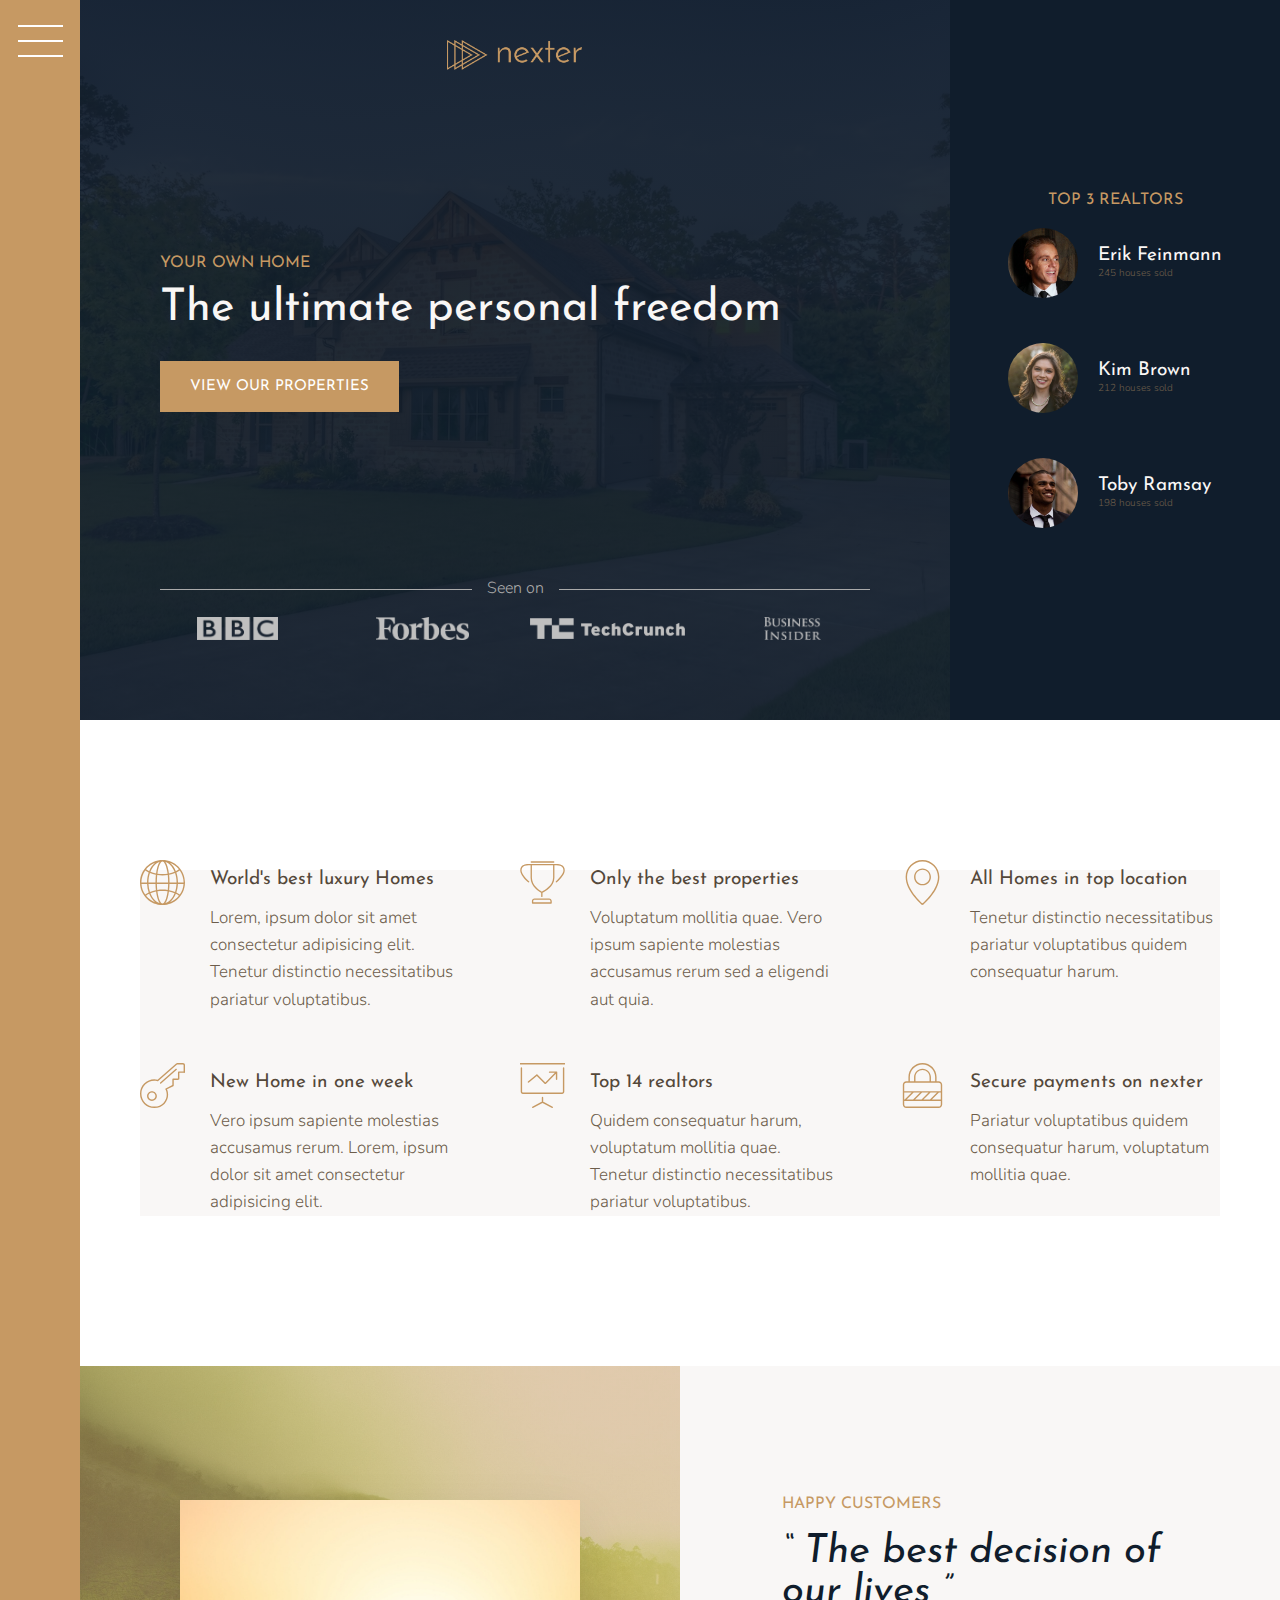
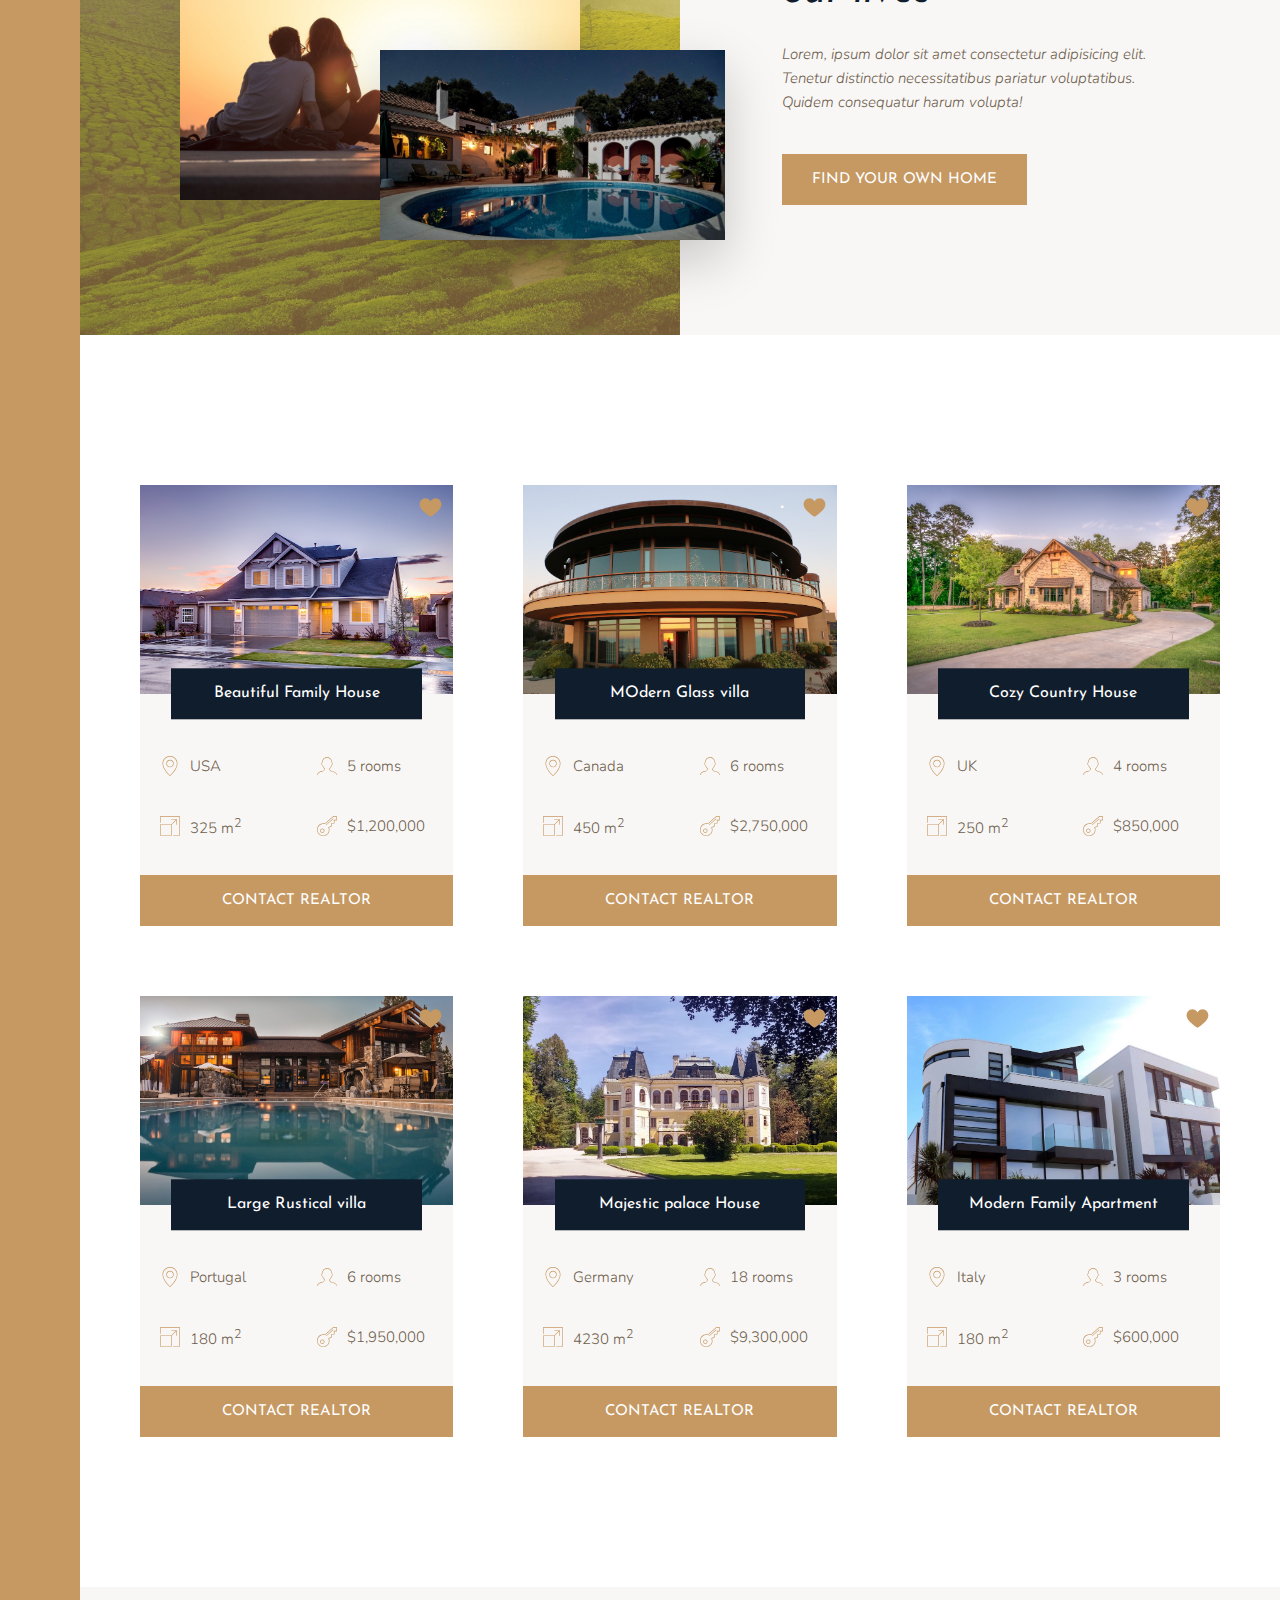
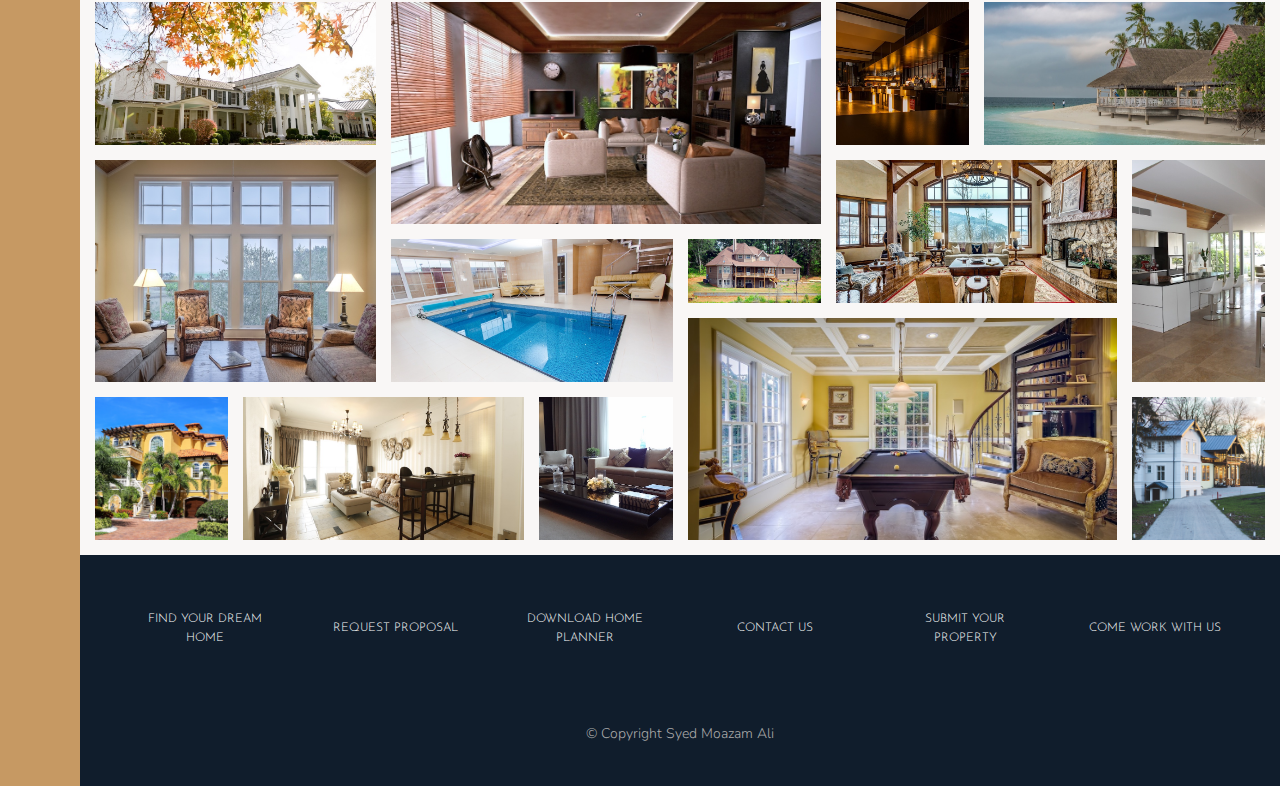
<file: index.html>
<!DOCTYPE html>
<html lang="en">
  <head>
    <meta charset="UTF-8" />
    <meta http-equiv="X-UA-Compatible" content="IE=edge" />
    <meta name="viewport" content="width=device-width, initial-scale=1.0" />
    <link
      href="https://fonts.googleapis.com/css2?family=Josefin+Sans:ital,wght@0,300;0,400;1,400&family=Nunito:ital,wght@0,300;1,300&family=Source+Sans+Pro:ital,wght@0,300;0,600;0,700;1,300&display=swap"
      rel="stylesheet"
    />
    <link rel="stylesheet" href="css/main.css" />
    <title>Nexter &mdash; Project</title>
  </head>
  <body class="container">
    <div class="sidebar">
      <button class="nav-btn"></button>
    </div>
    <header class="header">
      <img src="img/logo.png" alt="logo" class="header__logo" />
      <h3 class="heading-3">Your own Home</h3>
      <h1 class="heading-1 heading-1--light">The ultimate personal freedom</h1>
      <button class="btn header--btn">View our properties</button>
      <div class="header__seenon-text">Seen on</div>
      <div class="header__seenon-logos">
        <img src="img/logo-bbc.png" alt="Seen on 1" />
        <img src="img/logo-forbes.png" alt="Seen on 2" />
        <img src="img/logo-techcrunch.png" alt="Seen on 3" />
        <img src="img/logo-bi.png" alt="Seen on 4" />
      </div>
    </header>
    <div class="realtors">
      <h3 class="heading-3">Top 3 Realtors</h3>
      <div class="realtors--list">
        <img
          src="img/realtor-1.jpeg"
          alt="Realtor image"
          class="realtors--img"
        />
        <div class="realtors--details">
          <h4 class="heading-4 heading-4--light">Erik Feinmann</h4>
          <p class="realtors--sold">245 houses sold</p>
        </div>
        <img
          src="img/realtor-2.jpeg"
          alt="Realtor image"
          class="realtors--img"
        />
        <div class="realtors--details">
          <h4 class="heading-4 heading-4--light">Kim Brown</h4>
          <p class="realtors--sold">212 houses sold</p>
        </div>
        <img
          src="img/realtor-3.jpeg"
          alt="Realtor image"
          class="realtors--img"
        />
        <div class="realtors--details">
          <h4 class="heading-4 heading-4--light">Toby Ramsay</h4>
          <p class="realtors--sold">198 houses sold</p>
        </div>
      </div>
    </div>
    <section class="features">
      <div class="feature">
        <svg class="feature__icon">
          <use xlink:href="img/sprite.svg#icon-global"></use>
        </svg>
        <h4 class="heading-4 heading-4--dark">World's best luxury Homes</h4>
        <p class="feature-text">
          Lorem, ipsum dolor sit amet consectetur adipisicing elit. Tenetur
          distinctio necessitatibus pariatur voluptatibus.
        </p>
      </div>

      <div class="feature">
        <svg class="feature__icon">
          <use xlink:href="img/sprite.svg#icon-trophy"></use>
        </svg>
        <h4 class="heading-4 heading-4--dark">Only the best properties</h4>
        <p class="feature-text">
          Voluptatum mollitia quae. Vero ipsum sapiente molestias accusamus
          rerum sed a eligendi aut quia.
        </p>
      </div>
      <div class="feature">
        <svg class="feature__icon">
          <use xlink:href="img/sprite.svg#icon-map-pin"></use>
        </svg>
        <h4 class="heading-4 heading-4--dark">All Homes in top location</h4>
        <p class="feature-text">
          Tenetur distinctio necessitatibus pariatur voluptatibus quidem
          consequatur harum.
        </p>
      </div>
      <div class="feature">
        <svg class="feature__icon">
          <use xlink:href="img/sprite.svg#icon-key"></use>
        </svg>
        <h4 class="heading-4 heading-4--dark">New Home in one week</h4>
        <p class="feature-text">
          Vero ipsum sapiente molestias accusamus rerum. Lorem, ipsum dolor sit
          amet consectetur adipisicing elit.
        </p>
      </div>
      <div class="feature">
        <svg class="feature__icon">
          <use xlink:href="img/sprite.svg#icon-presentation"></use>
        </svg>
        <h4 class="heading-4 heading-4--dark">Top 14 realtors</h4>
        <p class="feature-text">
          Quidem consequatur harum, voluptatum mollitia quae. Tenetur distinctio
          necessitatibus pariatur voluptatibus.
        </p>
      </div>
      <div class="feature">
        <svg class="feature__icon">
          <use xlink:href="img/sprite.svg#icon-lock"></use>
        </svg>
        <h4 class="heading-4 heading-4--dark">Secure payments on nexter</h4>
        <p class="feature-text">
          Pariatur voluptatibus quidem consequatur harum, voluptatum mollitia
          quae.
        </p>
      </div>
    </section>
    <div class="story__pictures">
      <img
        src="img/story-1.jpeg"
        alt="commplete with new house"
        class="story__img--1"
      />
      <img src="img/story-2.jpeg" alt=" New house" class="story__img--2" />
    </div>
    <div class="story__content">
      <h3 class="heading-3 mb-sm">Happy Customers</h3>
      <h2 class="heading-2 mb-md story-heading">
        &ldquo; The best decision of our lives &rdquo;
      </h2>
      <p class="story_text">
        Lorem, ipsum dolor sit amet consectetur adipisicing elit. Tenetur
        distinctio necessitatibus pariatur voluptatibus. Quidem consequatur
        harum volupta!
      </p>
      <button class="btn">Find your own home</button>
    </div>
    <section class="homes">
      <div class="home">
        <img src="img/house-1.jpeg" alt="house 1" class="home__img" />
        <svg class="home__like">
          <use xlink:href="img/sprite.svg#icon-heart-full"></use>
        </svg>
        <h5 class="home__name">Beautiful Family House</h5>
        <div class="home__location">
          <svg>
            <use xlink:href="img/sprite.svg#icon-map-pin"></use>
          </svg>
          <p>USA</p>
        </div>
        <div class="home__rooms">
          <svg>
            <use xlink:href="img/sprite.svg#icon-profile-male"></use>
          </svg>
          <p>5 rooms</p>
        </div>
        <div class="home__area">
          <svg>
            <use xlink:href="img/sprite.svg#icon-expand"></use>
          </svg>
          <p>325 m<sup>2</sup></p>
        </div>
        <div class="home__price">
          <svg>
            <use xlink:href="img/sprite.svg#icon-key"></use>
          </svg>
          <p>$1,200,000</p>
        </div>
        <button class="btn home__button">Contact Realtor</button>
      </div>
      <div class="home">
        <img src="img/house-2.jpeg" alt="house 2" class="home__img" />
        <svg class="home__like">
          <use xlink:href="img/sprite.svg#icon-heart-full"></use>
        </svg>
        <h5 class="home__name">MOdern Glass villa</h5>
        <div class="home__location">
          <svg>
            <use xlink:href="img/sprite.svg#icon-map-pin"></use>
          </svg>
          <p>Canada</p>
        </div>
        <div class="home__rooms">
          <svg>
            <use xlink:href="img/sprite.svg#icon-profile-male"></use>
          </svg>
          <p>6 rooms</p>
        </div>
        <div class="home__area">
          <svg>
            <use xlink:href="img/sprite.svg#icon-expand"></use>
          </svg>
          <p>450 m<sup>2</sup></p>
        </div>
        <div class="home__price">
          <svg>
            <use xlink:href="img/sprite.svg#icon-key"></use>
          </svg>
          <p>$2,750,000</p>
        </div>
        <button class="btn home__button">Contact Realtor</button>
      </div>
      <div class="home">
        <img src="img/house-3.jpeg" alt="house 3" class="home__img" />
        <svg class="home__like">
          <use xlink:href="img/sprite.svg#icon-heart-full"></use>
        </svg>
        <h5 class="home__name">Cozy Country House</h5>
        <div class="home__location">
          <svg>
            <use xlink:href="img/sprite.svg#icon-map-pin"></use>
          </svg>
          <p>UK</p>
        </div>
        <div class="home__rooms">
          <svg>
            <use xlink:href="img/sprite.svg#icon-profile-male"></use>
          </svg>
          <p>4 rooms</p>
        </div>
        <div class="home__area">
          <svg>
            <use xlink:href="img/sprite.svg#icon-expand"></use>
          </svg>
          <p>250 m<sup>2</sup></p>
        </div>
        <div class="home__price">
          <svg>
            <use xlink:href="img/sprite.svg#icon-key"></use>
          </svg>
          <p>$850,000</p>
        </div>
        <button class="btn home__button">Contact Realtor</button>
      </div>
      <div class="home">
        <img src="img/house-4.jpeg" alt="house 4" class="home__img" />
        <svg class="home__like">
          <use xlink:href="img/sprite.svg#icon-heart-full"></use>
        </svg>
        <h5 class="home__name">Large Rustical villa</h5>
        <div class="home__location">
          <svg>
            <use xlink:href="img/sprite.svg#icon-map-pin"></use>
          </svg>
          <p>Portugal</p>
        </div>
        <div class="home__rooms">
          <svg>
            <use xlink:href="img/sprite.svg#icon-profile-male"></use>
          </svg>
          <p>6 rooms</p>
        </div>
        <div class="home__area">
          <svg>
            <use xlink:href="img/sprite.svg#icon-expand"></use>
          </svg>
          <p>180 m<sup>2</sup></p>
        </div>
        <div class="home__price">
          <svg>
            <use xlink:href="img/sprite.svg#icon-key"></use>
          </svg>
          <p>$1,950,000</p>
        </div>
        <button class="btn home__button">Contact Realtor</button>
      </div>
      <div class="home">
        <img src="img/house-5.jpeg" alt="house 5" class="home__img" />
        <svg class="home__like">
          <use xlink:href="img/sprite.svg#icon-heart-full"></use>
        </svg>
        <h5 class="home__name">Majestic palace House</h5>
        <div class="home__location">
          <svg>
            <use xlink:href="img/sprite.svg#icon-map-pin"></use>
          </svg>
          <p>Germany</p>
        </div>
        <div class="home__rooms">
          <svg>
            <use xlink:href="img/sprite.svg#icon-profile-male"></use>
          </svg>
          <p>18 rooms</p>
        </div>
        <div class="home__area">
          <svg>
            <use xlink:href="img/sprite.svg#icon-expand"></use>
          </svg>
          <p>4230 m<sup>2</sup></p>
        </div>
        <div class="home__price">
          <svg>
            <use xlink:href="img/sprite.svg#icon-key"></use>
          </svg>
          <p>$9,300,000</p>
        </div>
        <button class="btn home__button">Contact Realtor</button>
      </div>
      <div class="home">
        <img src="img/house-6.jpeg" alt="house 6" class="home__img" />
        <svg class="home__like">
          <use xlink:href="img/sprite.svg#icon-heart-full"></use>
        </svg>
        <h5 class="home__name">Modern Family Apartment</h5>
        <div class="home__location">
          <svg>
            <use xlink:href="img/sprite.svg#icon-map-pin"></use>
          </svg>
          <p>Italy</p>
        </div>
        <div class="home__rooms">
          <svg>
            <use xlink:href="img/sprite.svg#icon-profile-male"></use>
          </svg>
          <p>3 rooms</p>
        </div>
        <div class="home__area">
          <svg>
            <use xlink:href="img/sprite.svg#icon-expand"></use>
          </svg>
          <p>180 m<sup>2</sup></p>
        </div>
        <div class="home__price">
          <svg>
            <use xlink:href="img/sprite.svg#icon-key"></use>
          </svg>
          <p>$600,000</p>
        </div>
        <button class="btn home__button">Contact Realtor</button>
      </div>
    </section>
    <section class="gallery">
      <figure class="gallery__item gallery__item--1">
        <img src="img/gal-1.jpeg" alt="Gallery image 1" class="gallery__img" />
      </figure>
      <figure class="gallery__item gallery__item--2">
        <img src="img/gal-2.jpeg" alt="Gallery image 2" class="gallery__img" />
      </figure>
      <figure class="gallery__item gallery__item--3">
        <img src="img/gal-3.jpeg" alt="Gallery image 3" class="gallery__img" />
      </figure>
      <figure class="gallery__item gallery__item--4">
        <img src="img/gal-4.jpeg" alt="Gallery image 4" class="gallery__img" />
      </figure>
      <figure class="gallery__item gallery__item--5">
        <img src="img/gal-5.jpeg" alt="Gallery image 5" class="gallery__img" />
      </figure>
      <figure class="gallery__item gallery__item--6">
        <img src="img/gal-6.jpeg" alt="Gallery image 6" class="gallery__img" />
      </figure>
      <figure class="gallery__item gallery__item--7">
        <img src="img/gal-7.jpeg" alt="Gallery image 7" class="gallery__img" />
      </figure>
      <figure class="gallery__item gallery__item--8">
        <img src="img/gal-8.jpeg" alt="Gallery image 8" class="gallery__img" />
      </figure>
      <figure class="gallery__item gallery__item--9">
        <img src="img/gal-9.jpeg" alt="Gallery image 9" class="gallery__img" />
      </figure>
      <figure class="gallery__item gallery__item--10">
        <img
          src="img/gal-10.jpeg"
          alt="Gallery image 10"
          class="gallery__img"
        />
      </figure>
      <figure class="gallery__item gallery__item--11">
        <img
          src="img/gal-11.jpeg"
          alt="Gallery image 11"
          class="gallery__img"
        />
      </figure>
      <figure class="gallery__item gallery__item--12">
        <img
          src="img/gal-12.jpeg"
          alt="Gallery image 12"
          class="gallery__img"
        />
      </figure>
      <figure class="gallery__item gallery__item--13">
        <img
          src="img/gal-13.jpeg"
          alt="Gallery image 13"
          class="gallery__img"
        />
      </figure>
      <figure class="gallery__item gallery__item--14">
        <img
          src="img/gal-14.jpeg"
          alt="Gallery image 14"
          class="gallery__img"
        />
      </figure>
    </section>
    <footer class="footer">
      <ul class="nav">
        <li class="nav__item">
          <a href="#" class="nav__link">Find Your Dream Home</a>
        </li>
        <li class="nav__item">
          <a href="#" class="nav__link">REquest Proposal</a>
        </li>
        <li class="nav__item">
          <a href="#" class="nav__link">Download Home Planner</a>
        </li>
        <li class="nav__item"><a href="#" class="nav__link">Contact us</a></li>
        <li class="nav__item">
          <a href="#" class="nav__link">Submit Your Property</a>
        </li>
        <li class="nav__item">
          <a href="#" class="nav__link">Come work with us</a>
        </li>
      </ul>
      <p class="copyright">&copy; Copyright Syed Moazam Ali</p>
    </footer>
  </body>
</html>
</file>
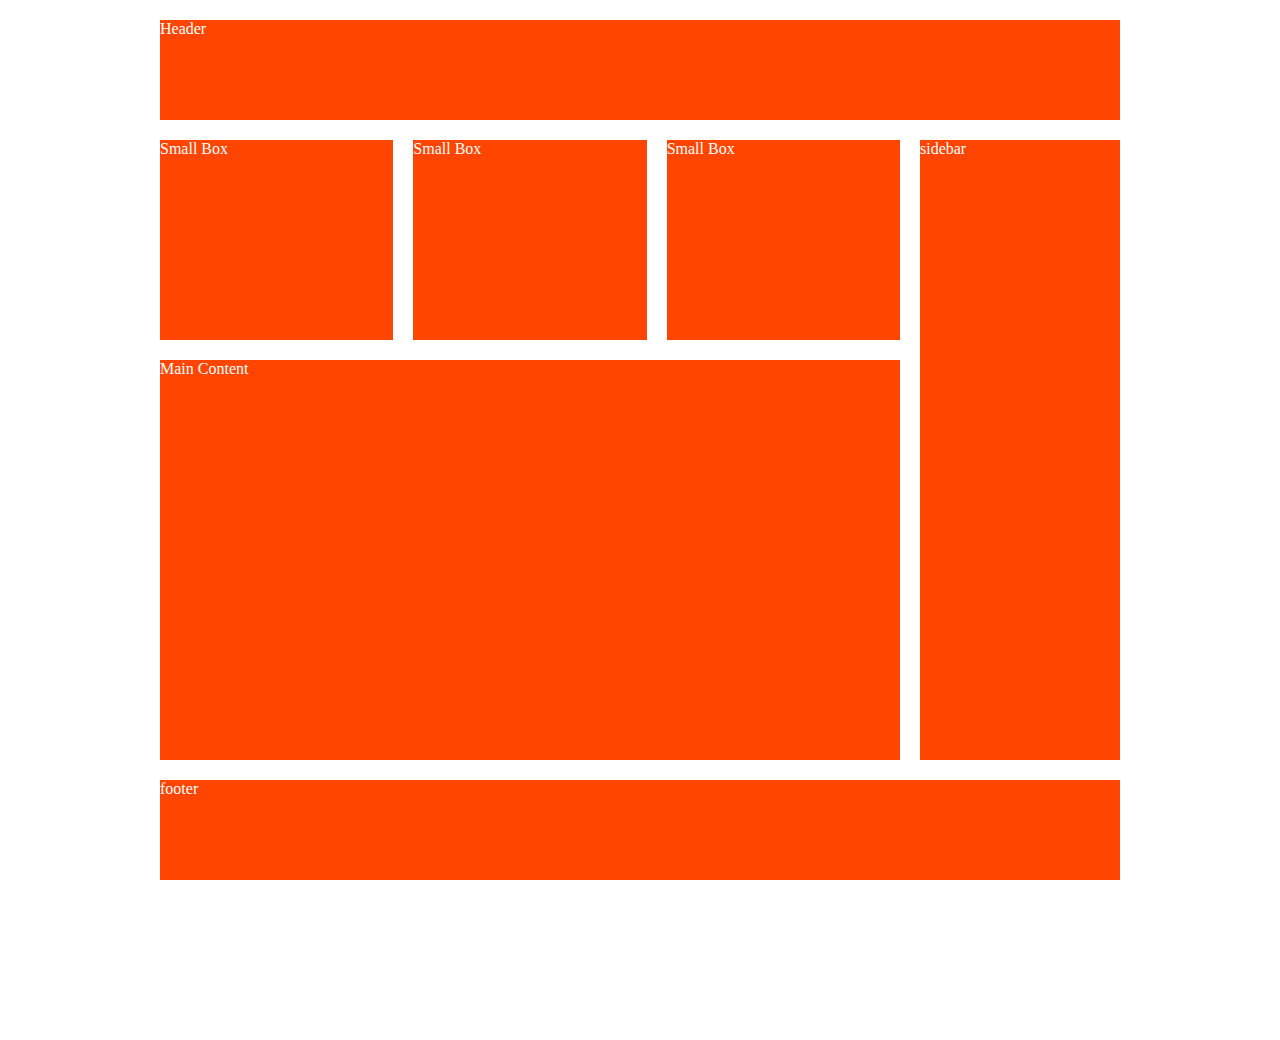
<file: Practice grid/grid/index.html>
<!DOCTYPE html>
<html lang="en">
<head>
    <meta charset="UTF-8">
    <meta http-equiv="X-UA-Compatible" content="IE=edge">
    <meta name="viewport" content="width=device-width, initial-scale=1.0">
    <link href="https://fonts.googleapis.com/css2?family=Source+Sans+Pro:ital,wght@0,300;0,600;0,700;1,300&display=swap" rel="stylesheet">
    <link rel="stylesheet" href="css/main.css">
    <title>Trillo &mdash; Project</title>
</head>
<body>
    <div class="container">
        <header class="header">
            Header
        </header>
        <div class="content">Small Box</div>
        <div class="content">Small Box</div>
        <div class="content">Small Box</div>
        <div class="sidebar">sidebar</div>
        <div class="main-content">Main Content</div>
        <footer class="footer">footer</footer>
    </div>
</body>
</file>
<file: css/main.css>
*,
*::before,
*::after {
  margin: 0;
  padding: 0;
  -webkit-box-sizing: inherit;
          box-sizing: inherit;
}

html {
  -webkit-box-sizing: border-box;
          box-sizing: border-box;
  font-size: 62.5%;
}
@media only screen and (max-width: 75em) {
  html {
    font-size: 50%;
  }
}

body {
  font-family: "Nunito", sans-serif;
  color: #6D5D4B;
  font-weight: 300;
  line-height: 1.6;
}

.container {
  display: grid;
  grid-template-rows: 80vh -webkit-min-content auto 40vw repeat(3, -webkit-min-content);
  grid-template-rows: 80vh min-content auto 40vw repeat(3, min-content);
  grid-template-columns: [sidebar-start] 8rem [sidebar-end full-start] minmax(6rem, 1fr) [center-start] repeat(8, [col-start] minmax(-webkit-min-content, 14rem) [col-end]) [center-end] minmax(6rem, 1fr) [full-end];
  grid-template-columns: [sidebar-start] 8rem [sidebar-end full-start] minmax(6rem, 1fr) [center-start] repeat(8, [col-start] minmax(min-content, 14rem) [col-end]) [center-end] minmax(6rem, 1fr) [full-end];
}
@media only screen and (max-width: 62.5em) {
  .container {
    grid-template-rows: 6rem 80vh -webkit-min-content auto 40vw repeat(3, -webkit-min-content);
    grid-template-rows: 6rem 80vh min-content auto 40vw repeat(3, min-content);
    grid-template-columns: [full-start] minmax(6rem, 1fr) [center-start] repeat(8, [col-start] minmax(-webkit-min-content, 14rem) [col-end]) [center-end] minmax(6rem, 1fr) [full-end];
    grid-template-columns: [full-start] minmax(6rem, 1fr) [center-start] repeat(8, [col-start] minmax(min-content, 14rem) [col-end]) [center-end] minmax(6rem, 1fr) [full-end];
  }
}
@media only screen and (max-width: 50em) {
  .container {
    grid-template-rows: 6rem calc(100vh - 6rem);
  }
}

.features {
  background-color: #f9f7f6;
  grid-column: center-start/center-end;
  margin: 15rem 0;
  /*  for support put in feature queries
    display:grid;//subgrid
      // to make responsive without media queries
      grid-template-columns:repeat(auto-fit,minmax(25rem,1fr));
     // rows will be implicit grid
       grid-gap:6rem;
       align-items: start;// to make good look for different text  
    */
}
@supports (display: grid) {
  .features {
    display: grid;
    grid-template-columns: repeat(auto-fit, minmax(25rem, 1fr));
    grid-gap: 6rem;
    -webkit-box-align: start;
        -ms-flex-align: start;
            align-items: start;
  }
}
.features .feature {
  float: left;
  width: 33.3%;
  margin-bottom: 6rem;
  display: grid;
  grid-template-columns: -webkit-min-content 1fr;
  grid-template-columns: min-content 1fr;
  grid-row-gap: 1.5rem;
  grid-column-gap: 2.5rem;
}
@supports (display: grid) {
  .features .feature {
    width: auto;
    margin-bottom: 0;
  }
}
.features .feature__icon {
  fill: #c69963;
  width: 4.5rem;
  height: 4.5rem;
  grid-row: 1/span 2;
  -webkit-transform: translateY(-1rem);
      -ms-transform: translateY(-1rem);
          transform: translateY(-1rem);
}
.features .feature-text {
  font-size: 1.7rem;
}

.footer {
  background-color: #101d2c;
  grid-column: full-start/full-end;
  padding: 4rem;
}
.footer .copyright {
  color: #aaa;
  font-size: 1.4rem;
  margin-top: 6rem;
  margin-right: auto;
  margin-left: auto;
  text-align: center;
  width: 70%;
}

.nav {
  list-style: none;
  display: grid;
  grid-template-columns: repeat(auto-fit, minmax(15rem, 1fr));
  grid-gap: 2rem;
  -webkit-box-align: center;
      -ms-flex-align: center;
          align-items: center;
}
.nav__link:link, .nav__link:visited {
  font-size: 1.2rem;
  color: #fff;
  text-decoration: none;
  font-family: "Josefin Sans", sans-serif;
  text-transform: uppercase;
  text-align: center;
  padding: 1.5rem;
  display: block;
  -webkit-transition: all 0.2s;
  -o-transition: all 0.2s;
  transition: all 0.2s;
}
.nav__link:hover {
  background-color: rgba(255, 255, 255, 0.05);
  -webkit-transform: translateY(3px);
      -ms-transform: translateY(3px);
          transform: translateY(3px);
}

.gallery {
  background-color: #f9f7f6;
  grid-column: full-start/full-end;
  grid-row: 6/7;
  display: grid;
  grid-template-columns: repeat(8, 1fr);
  grid-template-rows: repeat(7, 5vw);
  grid-gap: 1.5rem;
  padding: 1.5rem;
}
.gallery__item--1 {
  grid-row: 1/span 2;
  grid-column: 1/span 2;
}
.gallery__item--2 {
  grid-row: 1/4;
  grid-column: 3/span 3;
}
.gallery__item--3 {
  grid-row: 1/span 2;
  grid-column: 6/7;
}
.gallery__item--4 {
  grid-row: 1/span 2;
  grid-column: 7/9;
}
.gallery__item--5 {
  grid-row: 3/span 3;
  grid-column: 1/span 2;
}
.gallery__item--6 {
  grid-row: 4/span 2;
  grid-column: 3/span 2;
}
.gallery__item--7 {
  grid-row: 4/5;
  grid-column: 5/6;
}
.gallery__item--8 {
  grid-row: 3/span 2;
  grid-column: 6/8;
}
.gallery__item--9 {
  grid-row: 3/span 3;
  grid-column: 8/9;
}
.gallery__item--10 {
  grid-row: 6/span 2;
  grid-column: 1/2;
}
.gallery__item--11 {
  grid-row: 6/span 2;
  grid-column: 2/span 2;
}
.gallery__item--12 {
  grid-row: 6/span 2;
  grid-column: 4/5;
}
.gallery__item--13 {
  grid-row: 5/span 3;
  grid-column: 5/span 3;
}
.gallery__item--14 {
  grid-row: 6/span 2;
  grid-column: 8/9;
}
.gallery__img {
  width: 100%;
  height: 100%;
  -o-object-fit: cover;
     object-fit: cover;
  display: block;
}

.gallery {
  background-color: #f9f7f6;
  grid-column: full-start/full-end;
  grid-row: 6/7;
  display: grid;
  grid-template-columns: repeat(8, 1fr);
  grid-template-rows: repeat(7, 5vw);
  grid-gap: 1.5rem;
  padding: 1.5rem;
}
.gallery__item--1 {
  grid-row: 1/span 2;
  grid-column: 1/span 2;
}
.gallery__item--2 {
  grid-row: 1/4;
  grid-column: 3/span 3;
}
.gallery__item--3 {
  grid-row: 1/span 2;
  grid-column: 6/7;
}
.gallery__item--4 {
  grid-row: 1/span 2;
  grid-column: 7/9;
}
.gallery__item--5 {
  grid-row: 3/span 3;
  grid-column: 1/span 2;
}
.gallery__item--6 {
  grid-row: 4/span 2;
  grid-column: 3/span 2;
}
.gallery__item--7 {
  grid-row: 4/5;
  grid-column: 5/6;
}
.gallery__item--8 {
  grid-row: 3/span 2;
  grid-column: 6/8;
}
.gallery__item--9 {
  grid-row: 3/span 3;
  grid-column: 8/9;
}
.gallery__item--10 {
  grid-row: 6/span 2;
  grid-column: 1/2;
}
.gallery__item--11 {
  grid-row: 6/span 2;
  grid-column: 2/span 2;
}
.gallery__item--12 {
  grid-row: 6/span 2;
  grid-column: 4/5;
}
.gallery__item--13 {
  grid-row: 5/span 3;
  grid-column: 5/span 3;
}
.gallery__item--14 {
  grid-row: 6/span 2;
  grid-column: 8/9;
}
.gallery__img {
  width: 100%;
  height: 100%;
  -o-object-fit: cover;
     object-fit: cover;
  display: block;
}

.header {
  grid-column: full-start/col-end 6;
  background-image: -o-linear-gradient(rgba(16, 29, 44, 0.93), rgba(16, 29, 44, 0.93)), url(../img/hero.jpeg);
  background-image: -webkit-gradient(linear, left top, left bottom, from(rgba(16, 29, 44, 0.93)), to(rgba(16, 29, 44, 0.93))), url(../img/hero.jpeg);
  background-image: linear-gradient(rgba(16, 29, 44, 0.93), rgba(16, 29, 44, 0.93)), url(../img/hero.jpeg);
  background-size: cover;
  background-position: center;
  padding: 8rem;
  padding-top: 4rem;
  display: grid;
  grid-template-rows: 1fr -webkit-min-content minmax(6rem, -webkit-min-content) 1fr;
  grid-template-rows: 1fr min-content minmax(6rem, min-content) 1fr;
  grid-template-columns: minmax(-webkit-min-content, -webkit-max-content);
  grid-template-columns: minmax(min-content, max-content);
  -webkit-box-pack: center;
      -ms-flex-pack: center;
          justify-content: center;
  grid-row-gap: 1.5rem;
}
@media only screen and (max-width: 50em) {
  .header {
    grid-column: 1/-1;
  }
}
@media only screen and (max-width: 37.5em) {
  .header {
    padding: 5rem;
  }
}
.header__logo {
  height: 3rem;
  justify-self: center;
}
.header__seenon-text {
  display: grid;
  grid-template-columns: 1fr -webkit-max-content 1fr;
  grid-template-columns: 1fr max-content 1fr;
  -webkit-box-align: center;
      -ms-flex-align: center;
          align-items: center;
  grid-column-gap: 1.5rem;
  font-size: 1.6rem;
  color: #aaa;
}
.header__seenon-text::before, .header__seenon-text::after {
  content: "";
  height: 1px;
  display: block;
  background-color: currentColor;
}
.header__seenon-logos {
  display: grid;
  grid-template-columns: repeat(4, 1fr);
  grid-column-gap: 3rem;
  justify-items: center;
  -webkit-box-align: center;
      -ms-flex-align: center;
          align-items: center;
}
.header__seenon-logos img {
  max-height: 2.3rem;
  max-width: 100%;
  -webkit-filter: brightness(75%);
          filter: brightness(75%);
}
.header--btn {
  -ms-flex-item-align: start;
      align-self: start;
  justify-self: start;
}

.homes {
  grid-column: center-start/center-end;
  grid-row: 4/6;
  margin: 15rem 0;
  display: grid;
  grid-template-columns: repeat(auto-fit, minmax(25rem, 1fr));
  grid-gap: 7rem;
}

.home {
  background-color: #f9f7f6;
  display: grid;
  grid-template-columns: repeat(2, 1fr);
  grid-row-gap: 3.5rem;
}
.home__img {
  width: 100%;
  grid-row: 1/2;
  grid-column: 1/-1;
  z-index: 1;
}
.home__like {
  width: 2.5rem;
  height: 2.5rem;
  fill: #c69963;
  grid-row: 1/2;
  grid-column: 2/3;
  z-index: 2;
  justify-self: end;
  margin: 1rem;
}
.home__name {
  grid-row: 1/2;
  z-index: 10;
  grid-column: 1/-1;
  align-self: end;
  width: 80%;
  justify-self: center;
  font-family: "Josefin Sans", sans-serif;
  font-size: 1.6rem;
  text-align: center;
  padding: 1.25rem;
  background-color: #101d2c;
  color: #fff;
  font-weight: 400;
  -webkit-transform: translateY(50%);
      -ms-transform: translateY(50%);
          transform: translateY(50%);
}
.home__location, .home__rooms {
  margin-top: 2.5rem;
}
.home__location, .home__rooms, .home__area, .home__price {
  font-size: 1.5rem;
  margin-left: 2rem;
  display: -webkit-box;
  display: -ms-flexbox;
  display: flex;
  -webkit-box-orient: horizontal;
  -webkit-box-direction: normal;
      -ms-flex-direction: row;
          flex-direction: row;
  -webkit-box-align: center;
      -ms-flex-align: center;
          align-items: center;
}
.home__location svg, .home__rooms svg, .home__area svg, .home__price svg {
  width: 2rem;
  height: 2rem;
  fill: #c69963;
  margin-right: 1rem;
}
.home__button {
  grid-column: 1/-1;
}

.realtors {
  background-color: #101d2c;
  grid-column: col-start 7/full-end;
  padding: 3rem;
  display: grid;
  -ms-flex-line-pack: center;
      align-content: center;
  -webkit-box-pack: center;
      -ms-flex-pack: center;
          justify-content: center;
  grid-row-gap: 2rem;
  justify-items: center;
}
@media only screen and (max-width: 50em) {
  .realtors {
    grid-column: 1/-1;
  }
}
.realtors--list {
  display: grid;
  grid-template-columns: -webkit-min-content -webkit-max-content;
  grid-template-columns: min-content max-content;
  grid-column-gap: 2rem;
  grid-row-gap: 5vh;
  -webkit-box-align: center;
      -ms-flex-align: center;
          align-items: center;
}
@media only screen and (max-width: 50em) {
  .realtors--list {
    grid-template-columns: repeat(3, -webkit-min-content -webkit-max-content);
    grid-template-columns: repeat(3, min-content max-content);
  }
}
@media only screen and (max-width: 37.5em) {
  .realtors--list {
    grid-template-columns: -webkit-min-content -webkit-max-content;
    grid-template-columns: min-content max-content;
  }
}
.realtors--img {
  width: 7rem;
  border-radius: 50%;
  display: block;
}

.sidebar {
  background-color: #c69963;
  grid-column: sidebar-start/sidebar-end;
  grid-row: 1/-1;
  display: -webkit-box;
  display: -ms-flexbox;
  display: flex;
  -webkit-box-pack: center;
      -ms-flex-pack: center;
          justify-content: center;
}
@media only screen and (max-width: 62.5em) {
  .sidebar {
    grid-column: 1/-1;
    grid-row: 1/2;
    -webkit-box-pack: end;
        -ms-flex-pack: end;
            justify-content: flex-end;
    -webkit-box-align: center;
        -ms-flex-align: center;
            align-items: center;
  }
}
.sidebar .nav-btn {
  border: none;
  border-radius: 0;
  background-color: #fff;
  height: 2px;
  width: 4.5rem;
  margin-top: 4rem;
}
@media only screen and (max-width: 62.5em) {
  .sidebar .nav-btn {
    margin-top: 0;
    margin-right: 3rem;
  }
  .sidebar .nav-btn::before {
    -webkit-transform: translateY(-1.2rem);
        -ms-transform: translateY(-1.2rem);
            transform: translateY(-1.2rem);
  }
  .sidebar .nav-btn::after {
    -webkit-transform: translateY(1rem);
        -ms-transform: translateY(1rem);
            transform: translateY(1rem);
  }
}
.sidebar .nav-btn::before, .sidebar .nav-btn::after {
  content: "";
  background-color: #fff;
  height: 2px;
  width: 4.5rem;
  display: block;
}
.sidebar .nav-btn::before {
  -webkit-transform: translateY(-1.5rem);
      -ms-transform: translateY(-1.5rem);
          transform: translateY(-1.5rem);
}
.sidebar .nav-btn::after {
  -webkit-transform: translateY(1.3rem);
      -ms-transform: translateY(1.3rem);
          transform: translateY(1.3rem);
}

.story__pictures {
  background-color: #c69963;
  grid-column: full-start/col-end 4;
  background-image: -o-linear-gradient(rgba(198, 153, 99, 0.5), rgba(198, 153, 99, 0.5)), url(../img/back.jpg);
  background-image: -webkit-gradient(linear, left top, left bottom, from(rgba(198, 153, 99, 0.5)), to(rgba(198, 153, 99, 0.5))), url(../img/back.jpg);
  background-image: linear-gradient(rgba(198, 153, 99, 0.5), rgba(198, 153, 99, 0.5)), url(../img/back.jpg);
  background-size: cover;
  display: grid;
  -webkit-box-align: center;
      -ms-flex-align: center;
          align-items: center;
  grid-template-columns: repeat(6, 1fr);
  grid-template-rows: repeat(6, 1fr);
}
@media only screen and (max-width: 50em) {
  .story__pictures {
    grid-column: 1/-1;
    padding: 6rem;
  }
}
.story-heading {
  color: #101d2c;
}
.story__img--1 {
  width: 100%;
  grid-column: 2/6;
  grid-row: 2/6;
  -webkit-box-shadow: 0 2rem 5rem rgba(0, 0, 0, 0.1);
          box-shadow: 0 2rem 5rem rgba(0, 0, 0, 0.1);
}
@media only screen and (max-width: 50em) {
  .story__img--1 {
    grid-column: 1/5;
    grid-row: 1/-1;
  }
}
.story__img--2 {
  width: 115%;
  grid-row: 4/6;
  grid-column: 4/7;
  z-index: 10;
  -webkit-box-shadow: 0 2rem 5rem rgba(0, 0, 0, 0.2);
          box-shadow: 0 2rem 5rem rgba(0, 0, 0, 0.2);
}
@media only screen and (max-width: 50em) {
  .story__img--2 {
    grid-row: 1/-1;
    width: 100%;
  }
}
.story__content {
  background-color: #f9f7f6;
  grid-column: col-start 5/full-end;
  padding: 6rem 8vw;
  /* display: flex;
    flex-direction: column;
    justify-content: center;
    align-items: flex-start;
  */
  display: grid;
  -ms-flex-line-pack: center;
      align-content: center;
  justify-items: start;
}
@media only screen and (max-width: 50em) {
  .story__content {
    grid-column: 1/-1;
    grid-row: 8/9;
  }
}
.story_text {
  font-size: 1.5rem;
  font-style: italic;
  margin-bottom: 4rem;
}

.heading-3, .heading-1, .heading-2, .heading-4 {
  font-family: "Josefin Sans", sans-serif;
  font-weight: 400;
  line-height: 1;
}

.heading-4 {
  font-size: 1.9rem;
}
.heading-4--light {
  color: #f9f7f6;
}
.heading-4--dark {
  color: #54483A;
}

.heading-2 {
  font-size: 4rem;
  font-style: italic;
  line-height: 1;
}
.heading-2--light {
  color: #f9f7f6;
}
.heading-2--dark {
  color: #54483A;
}

.heading-1 {
  font-size: 4.5rem;
}
.heading-1--light {
  color: #f9f7f6;
}

.heading-3 {
  font-size: 1.6rem;
  color: #c69963;
  text-transform: uppercase;
}

.btn {
  background-color: #c69963;
  color: white;
  border: none;
  border-radius: 0;
  font-family: "Josefin Sans", sans-serif;
  font-size: 1.5rem;
  text-transform: uppercase;
  padding: 1.8rem 3rem;
  cursor: pointer;
  -webkit-transition: all 0.2s;
  -o-transition: all 0.2s;
  transition: all 0.2s;
}
.btn:hover {
  background-color: #B28451;
}
.btn:hover:focus {
  outline: none;
}

.mb-sm {
  margin-bottom: 2rem;
}

.mb-md {
  margin-bottom: 3rem;
}

.mb-lg {
  margin-bottom: 4rem;
}

.mb-hg {
  margin-bottom: 8rem;
}
</file>
<file: Practice grid/grid/css/main.css>
.container {
  color: white;
  height: 1000px;
  width: 75vw;
  margin: 20px auto;
  display: grid;
  grid-template-rows: 100px 200px 400px 100px;
  grid-template-columns: repeat(3, 1fr) 200px;
  grid-gap: 20px;
}

.header {
  background-color: orangered;
  grid-row: 1/2;
  grid-column: 1/-1;
}

.content {
  background-color: orangered;
  grid-row: 2/3;
}

.sidebar {
  background-color: orangered;
  grid-row: 2/4;
  grid-column: 4/5;
}

.main-content {
  background-color: orangered;
  grid-row: 3/4;
  grid-column: 1/4;
}

.footer {
  background-color: orangered;
  grid-row: 4/5;
  grid-column: 1/-1;
}
</file>
